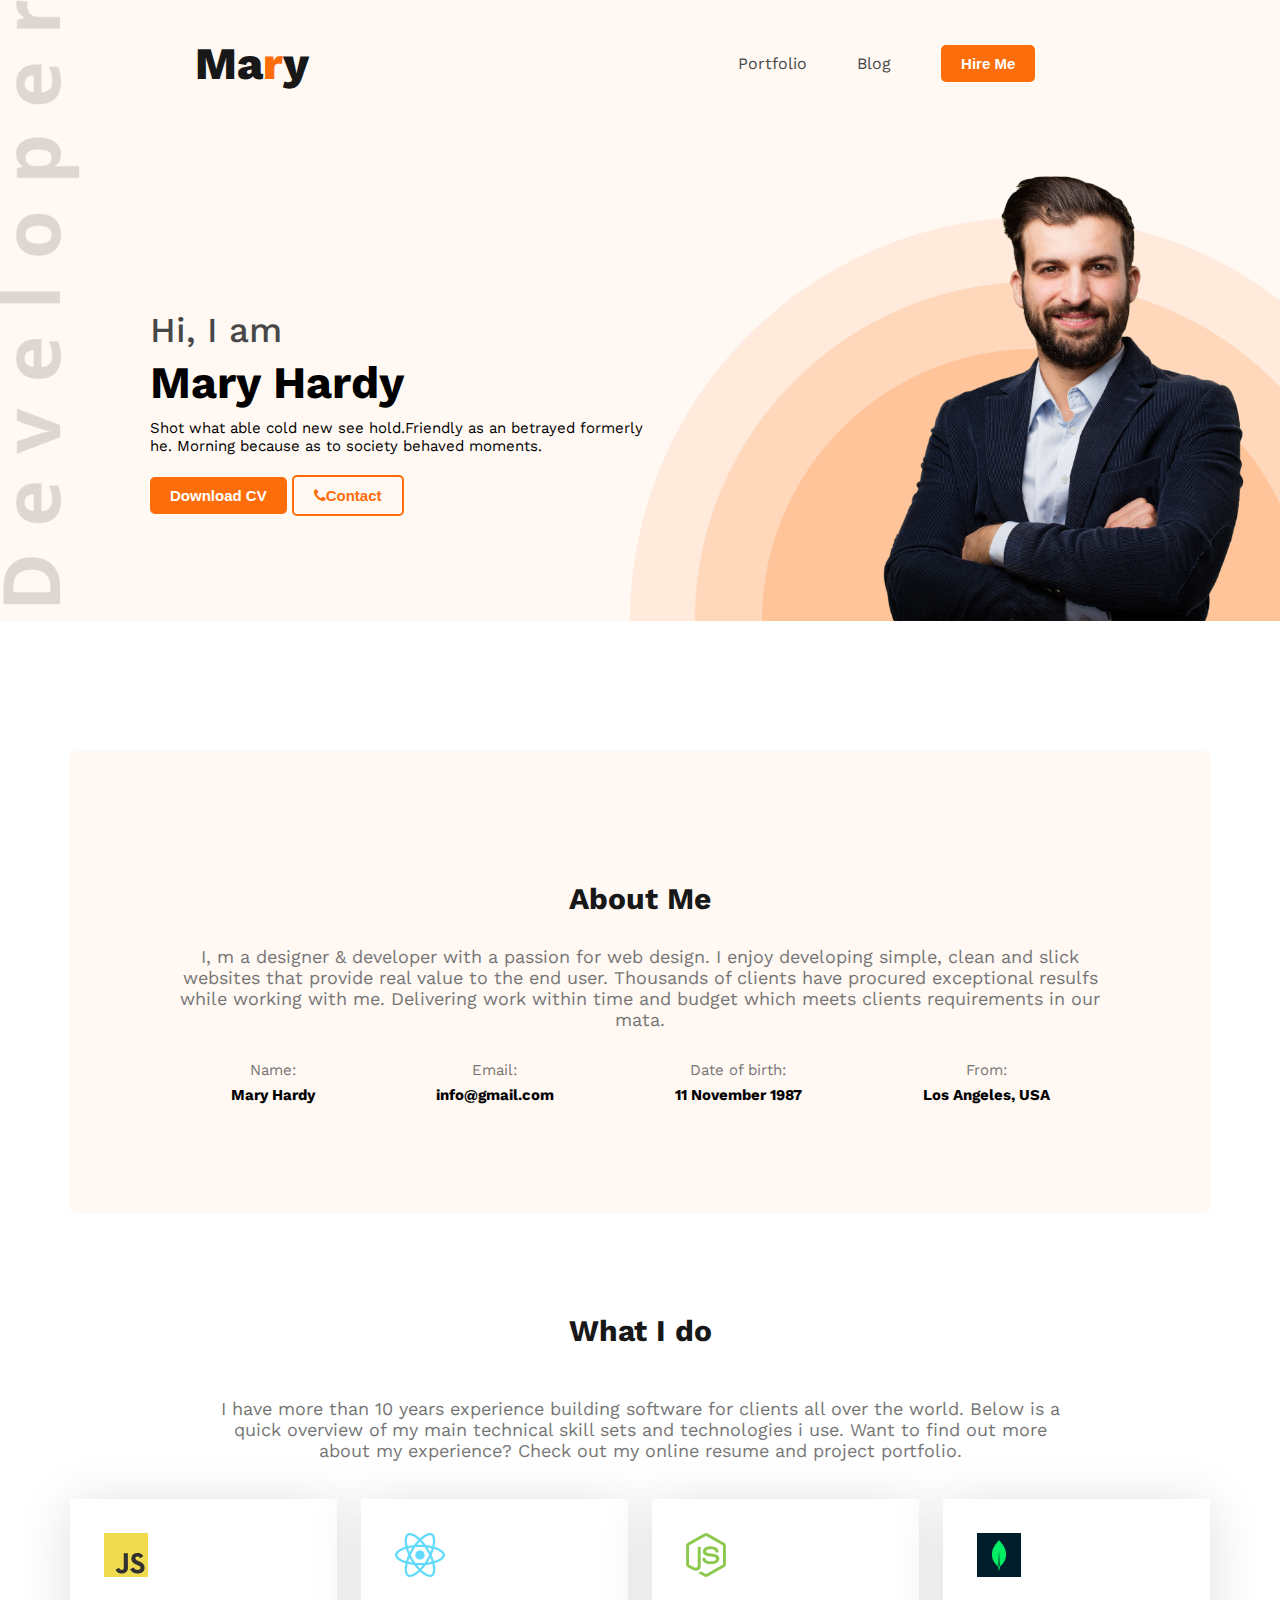
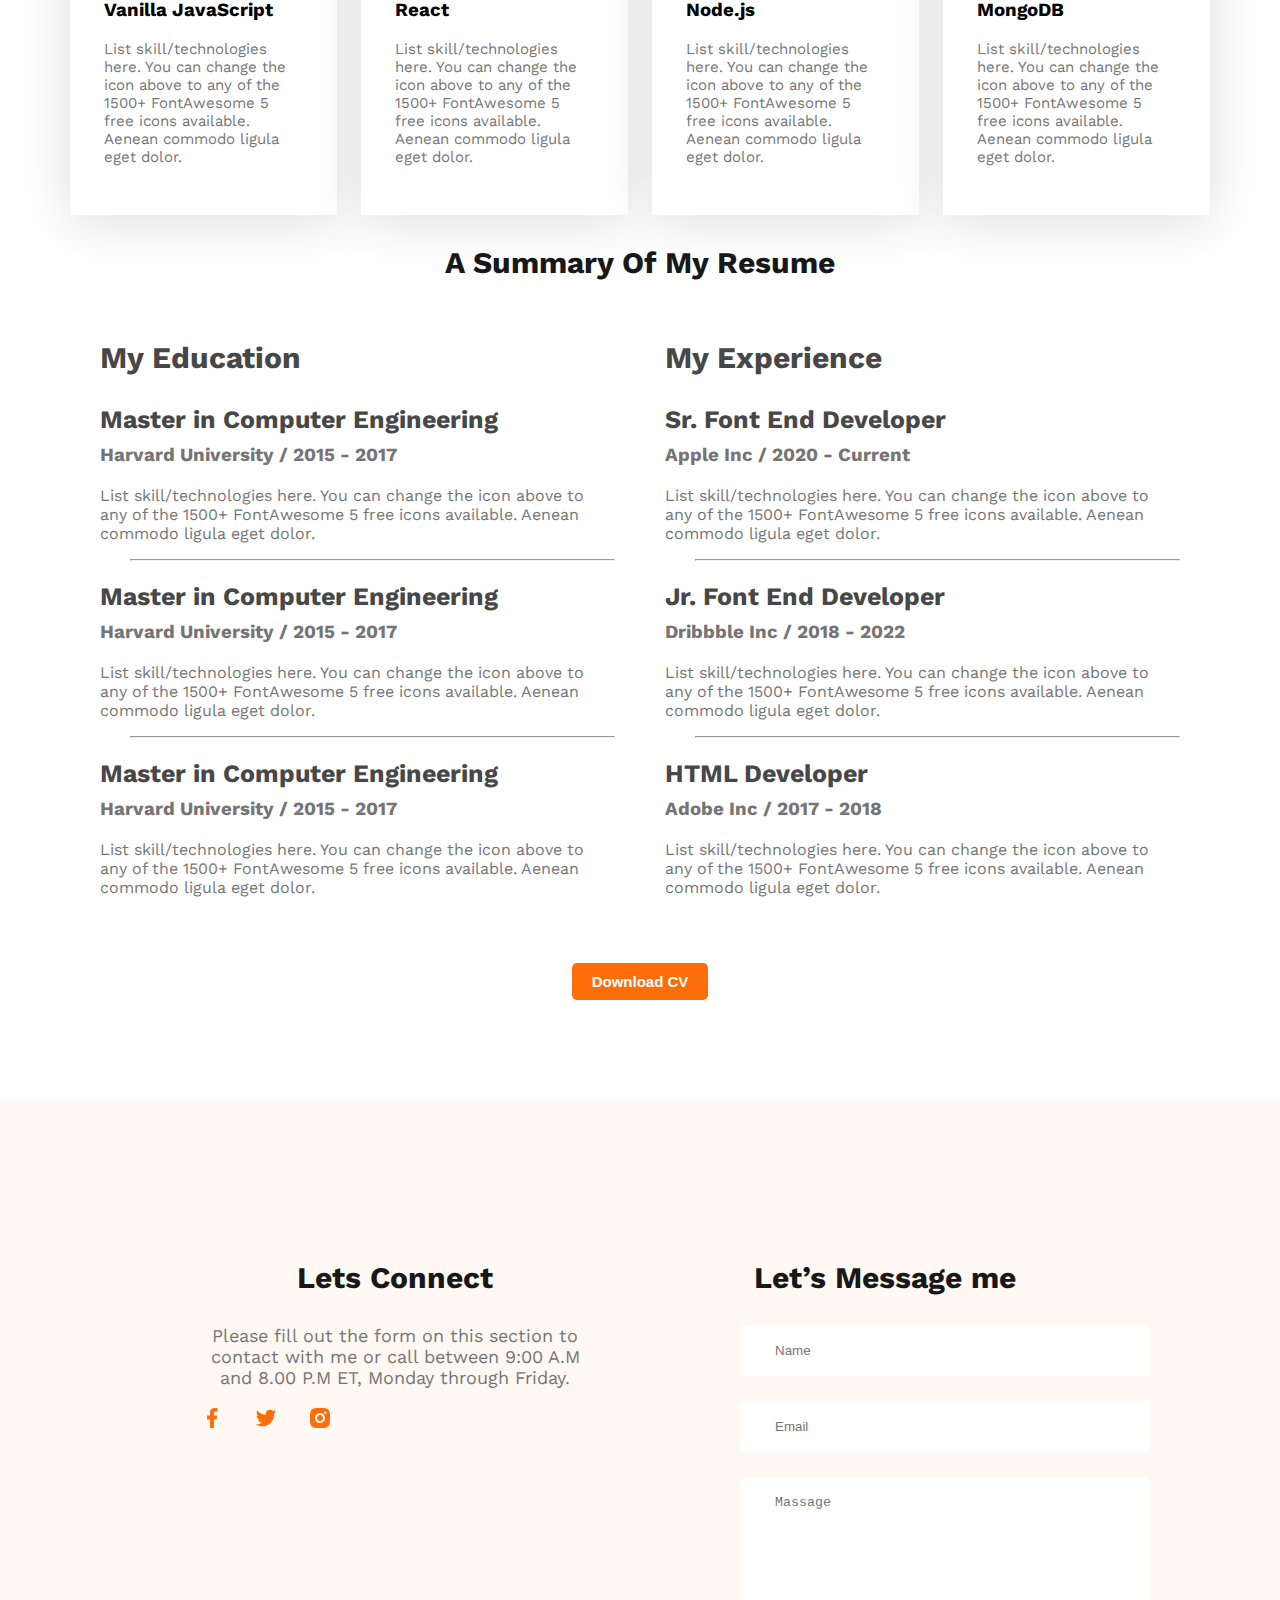
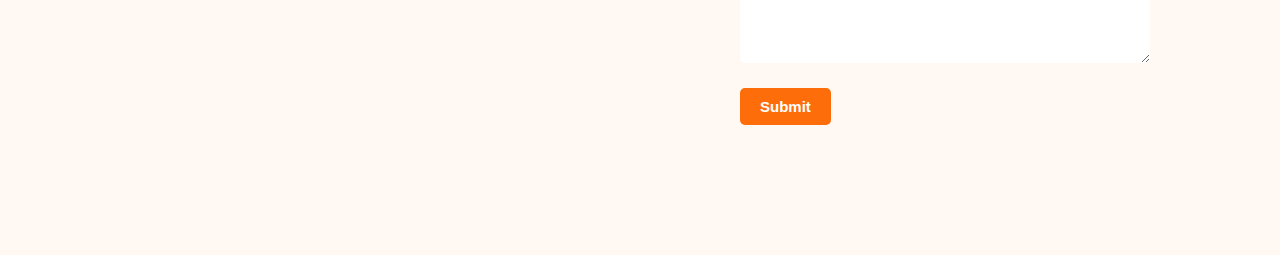
<file: web-responsive/index.html>
<!DOCTYPE html>
<html lang="en">
<head>
    <meta charset="UTF-8">
    <meta name="viewport" content="width=device-width, initial-scale=1.0">
    <title>Portfolio</title>
    <link rel="preconnect" href="https://fonts.googleapis.com">
<link rel="preconnect" href="https://fonts.gstatic.com" crossorigin>
<link href="https://fonts.googleapis.com/css2?family=Hind:wght@500;600&family=Lato:ital,wght@0,400;0,700;0,900;1,700&family=Noto+Sans+Bengali:wght@400;500;600&family=Open+Sans:ital,wght@0,500;0,600;0,700;1,400;1,800&family=Poppins:wght@600;700&family=Work+Sans:wght@200;300;400;500;600;700;800;900&display=swap" rel="stylesheet">
<link rel="stylesheet" href="styles/style.css">
<link rel="stylesheet" href="https://cdnjs.cloudflare.com/ajax/libs/font-awesome/4.7.0/css/font-awesome.min.css">
</head>
<body>
    <header class="head">
        <nav>
            <h2 class="nav-title">Ma<span class="main-color">r</span>y</h2>
            <ul>
                <li><a href="">Portfolio</a></li>
                <li><a href="">Blog</a></li>
                <li><button class="btn-primary">Hire Me</button></li>
            </ul>
        </nav>
        <div class="banner">
            <div class="banner-content">
                <h4>Hi, I am</h4>
                <h2>Mary Hardy</h2>
                <p>Shot what able cold new see hold.Friendly as an betrayed formerly <br> he. Morning because as to society behaved moments.</p>
                <button class="btn-primary">Download CV</button>
                <button class=" btn"><i class="fa fa-phone"></i>Contact</button>
            </div>
            <img class="profile-pic" src="images/hardy.png" alt="Hardy image">
        </div>
    </header>
    <main>
        <section class="about">
                <h3 class="section-title"> About Me</h3>
                <p class="description">I, m a designer & developer with a passion for web design. I enjoy developing simple, clean and slick websites that provide real value to the end user. Thousands of clients have procured exceptional resulfs while working with me. Delivering work within time and budget which meets clients requirements in our mata.</p>
                <div class="about-info-contain">
                    <!-- .about-info*4>h4.info-title+p.info -->
                    <div class="about-info">
                        <h4 class="info-title">Name:</h4>
                        <p class="info">Mary Hardy</p>
                    </div>
                    <div class="about-info">
                        <h4 class="info-title">Email:</h4>
                        <p class="info">info@gmail.com</p>
                    </div>
                    <div class="about-info">
                        <h4 class="info-title">Date of birth:</h4>
                        <p class="info">11 November 1987</p>
                    </div>
                    <div class="about-info">
                        <h4 class="info-title">From:</h4>
                        <p class="info">Los Angeles, USA</p>
                    </div>
                </div>
        </section>
        <!-- what i do section start -->
        <section>
            <h3 class="section-title">What I do</h3>
            <p id="i-do" class="description">I have more than 10 years experience building software for clients all over the world. Below is a quick overview of my main technical skill sets and technologies i use. Want to find out more about my experience? Check out my online resume and project portfolio.</p>
            <div class="skils-container">
                <!-- .skill*4>img+h3.skill-title+p.skill-description -->
                <div class="skill">
                    <img src="images/icons/js.png" alt="">
                    <h3 class="skill-title">Vanilla JavaScript</h3>
                    <p class="skill-description">List skill/technologies here. You can change the icon above to any of the 1500+ FontAwesome 5 free icons available. Aenean commodo ligula eget dolor.</p>
                </div>
                <div class="skill">
                    <img src="images/icons/react.png" alt="">
                    <h3 class="skill-title">React</h3>
                    <p class="skill-description">List skill/technologies here. You can change the icon above to any of the 1500+ FontAwesome 5 free icons available. Aenean commodo ligula eget dolor.</p>
                </div>
                <div class="skill">
                    <img src="images/icons/nodejs.png" alt="">
                    <h3 class="skill-title">Node.js</h3>
                    <p class="skill-description">List skill/technologies here. You can change the icon above to any of the 1500+ FontAwesome 5 free icons available. Aenean commodo ligula eget dolor.</p>
                </div>
                <div class="skill">
                    <img src="images/icons/mongo.png" alt="">
                    <h3 class="skill-title">MongoDB</h3>
                    <p class="skill-description">List skill/technologies here. You can change the icon above to any of the 1500+ FontAwesome 5 free icons available. Aenean commodo ligula eget dolor.</p>
                </div>
            </div>
        </section>
        <!-- Summary Resume section start -->
        <section>
            <h3 class="section-title">A Summary Of My Resume</h3>
            <div class="resume-container">
                <div class="resume-column">
                    <h3 class="resume-column-title">My Education</h3>
                    <div class="resume-item">
                        <h2 class="resume-item-title">Master in Computer Engineering</h2>
                        <h3 class="resume-item-institute">Harvard University / 2015 - 2017</h3>
                        <p class="resume-item-description">List skill/technologies here. You can change the icon above to any of the 1500+ FontAwesome 5 free icons available. Aenean commodo ligula eget dolor.</p>
                    </div>
                    <hr>
                    <div class="resume-item">
                        <h2 class="resume-item-title">Master in Computer Engineering</h2>
                        <h3 class="resume-item-institute">Harvard University / 2015 - 2017</h3>
                        <p class="resume-item-description">List skill/technologies here. You can change the icon above to any of the 1500+ FontAwesome 5 free icons available. Aenean commodo ligula eget dolor.</p>
                    </div>
                    <hr>
                    <div class="resume-item">
                        <h2 class="resume-item-title">Master in Computer Engineering</h2>
                        <h3 class="resume-item-institute">Harvard University / 2015 - 2017</h3>
                        <p class="resume-item-description">List skill/technologies here. You can change the icon above to any of the 1500+ FontAwesome 5 free icons available. Aenean commodo ligula eget dolor.</p>
                    </div>
                </div>
                <div class="resume-column">
                    <h3 class="resume-column-title">My Experience</h3>
                    <div class="resume-item">
                        <h2 class="resume-item-title">Sr. Font End Developer</h2>
                        <h3 class="resume-item-institute">Apple Inc / 2020 - Current</h3>
                        <p class="resume-item-description">List skill/technologies here. You can change the icon above to any of the 1500+ FontAwesome 5 free icons available. Aenean commodo ligula eget dolor.</p>
                    </div>
                    <hr>
                    <div class="resume-item">
                        <h2 class="resume-item-title">Jr. Font End Developer</h2>
                        <h3 class="resume-item-institute">Dribbble Inc / 2018 - 2022</h3>
                        <p class="resume-item-description">List skill/technologies here. You can change the icon above to any of the 1500+ FontAwesome 5 free icons available. Aenean commodo ligula eget dolor.</p>
                    </div>
                    <hr>
                    <div class="resume-item">
                        <h2 class="resume-item-title">HTML Developer</h2>
                        <h3 class="resume-item-institute">Adobe Inc / 2017 - 2018</h3>
                        <p class="resume-item-description">List skill/technologies here. You can change the icon above to any of the 1500+ FontAwesome 5 free icons available. Aenean commodo ligula eget dolor.</p>
                    </div>
                </div>
            </div>
            <div class="download-cv">
                <button class="btn-primary"> Download CV</button>
            </div>
        </section>
    </main>
    <!-- footer section -->
    <footer>
        <div class="footer-column">
            <h3 class="section-title">Lets Connect</h3>
            <p class="description">Please fill out the form on this section to contact with me or call between 9:00 A.M and 8.00 P.M ET, Monday through Friday.</p>
            <div class="social-link">
                <a href=""><img src="images/icons/facebook.png" alt=""></a>
                <a href=""><img src="images/icons/twitter.png" alt=""></a>
                <a href=""><img src="images/icons/insta.png" alt=""></a>
            </div>
        </div>
        <div class="footer-column">
            <h3 class="section-title">Let’s Message me</h3>
            <form class="contact" action="">
                <input type="text" name="" id="" placeholder="Name">
                <input type="email" name="" id="" placeholder="Email">
                <textarea name="" id="" cols="30" rows="10">Massage</textarea>
                <input class="btn-primary" type="submit" value="Submit">
            </form>
        </div>
    </footer>
</body>
</html>
</file>
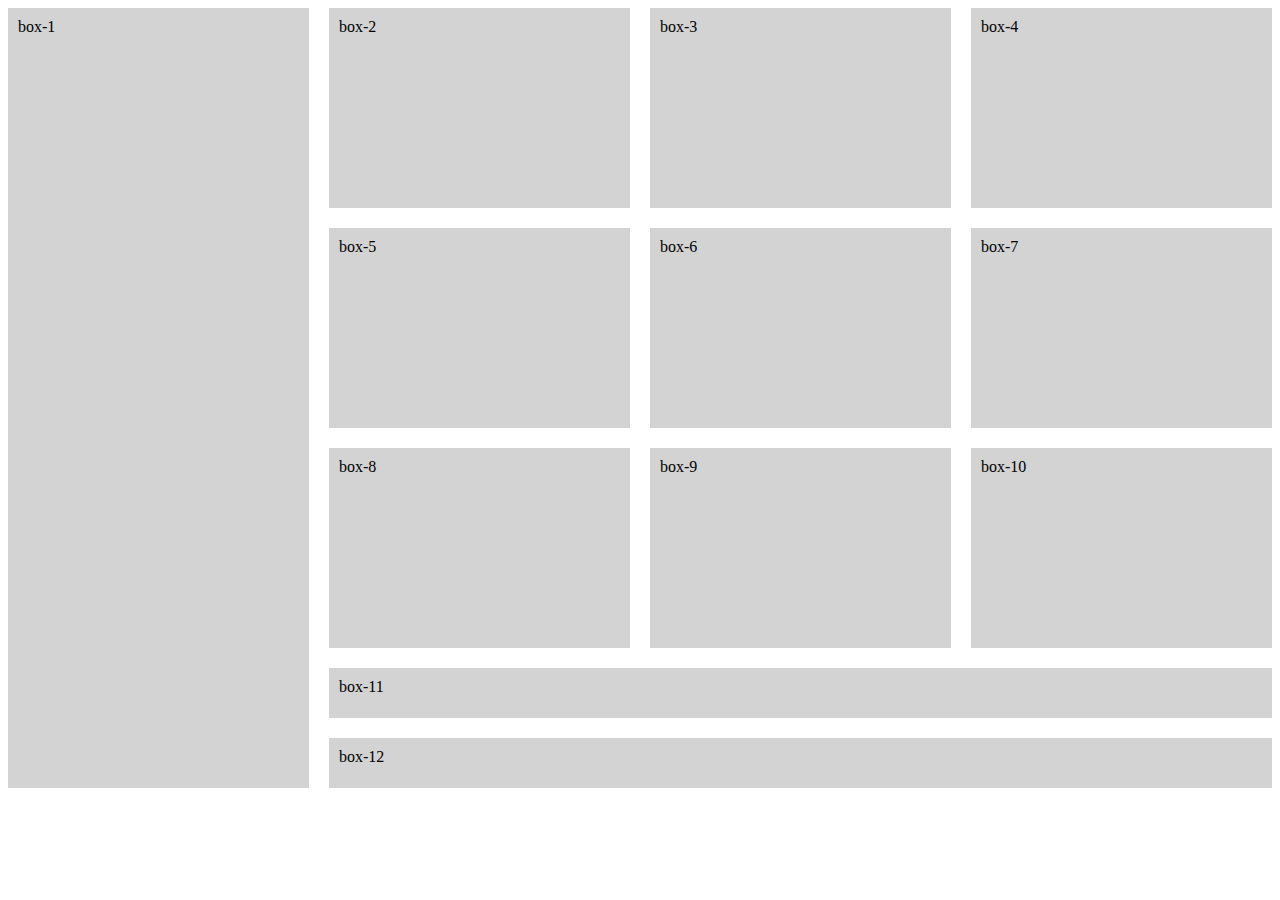
<file: flex-grid-span.html>
<!DOCTYPE html>
<html lang="en">
<head>
    <meta charset="UTF-8">
    <meta name="viewport" content="width=device-width, initial-scale=1.0">
    <title>Document</title>
    <style>
        .box{
            background-color: lightgray;
            padding: 10px;
        }
        .container{
            display: grid;
            grid-template-columns: repeat(4, 1fr);
            grid-template-rows: repeat(3, 200px) 50px 50px;
            gap: 20px;
        }
        #box-1{
           grid-row: span 5;
        }
        #box-11, #box-12{
            grid-column: span 3;
        }
        @media screen and (max-width: 576px) {
        .container{
            grid-template-columns: repeat(3, 1fr);
            grid-template-rows: repeat(4, 200px) 50px 50px;
        }
            #box-1{
                grid-column: span 3;
                grid-row: span 1;
            }
        }
    </style>
</head>
<body>
    <!-- .container>.box#box-$*12{box-$} -->
    <div class="container">
        <div class="box" id="box-1">box-1</div>
        <div class="box" id="box-2">box-2</div>
        <div class="box" id="box-3">box-3</div>
        <div class="box" id="box-4">box-4</div>
        <div class="box" id="box-5">box-5</div>
        <div class="box" id="box-6">box-6</div>
        <div class="box" id="box-7">box-7</div>
        <div class="box" id="box-8">box-8</div>
        <div class="box" id="box-9">box-9</div>
        <div class="box" id="box-10">box-10</div>
        <div class="box" id="box-11">box-11</div>
        <div class="box" id="box-12">box-12</div>
    </div>
</body>
</html>
</file>
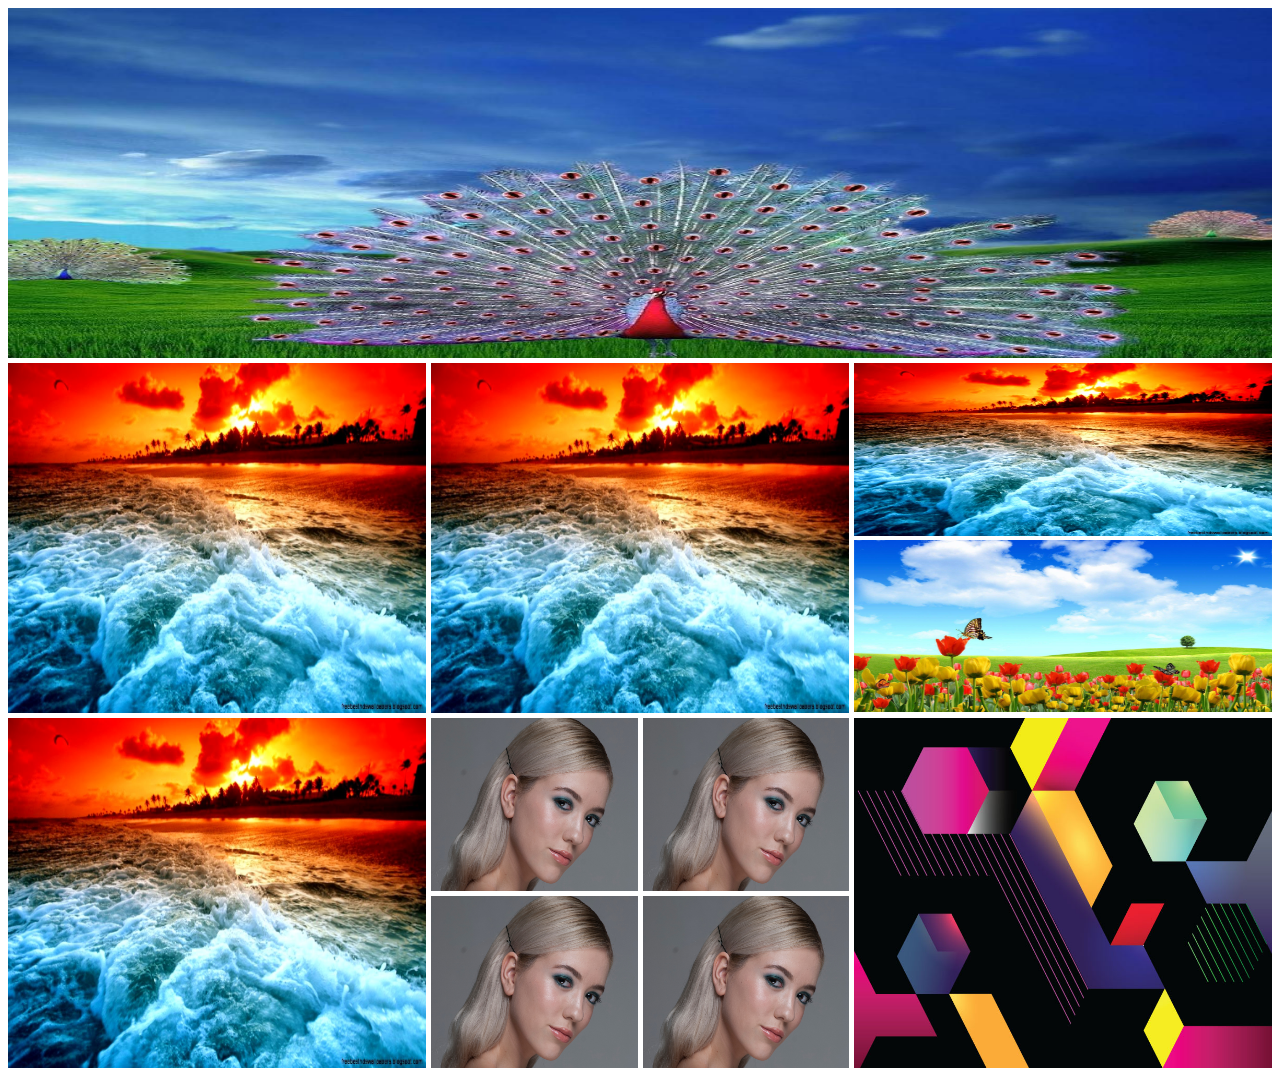
<file: picture-collage.html>
<!DOCTYPE html>
<html lang="en">
<head>
    <meta charset="UTF-8">
    <meta name="viewport" content="width=device-width, initial-scale=1.0">
    <title>Document</title>
    <style>
         img{
            width: 100%;
            height: 100%;
        }
        .row{
            height: 350px;
            display:flex;
            gap: 5px;
            margin-bottom: 5px;
            
        }
        .row > div{
            flex: 1;
        }
        .img-collage{
            height: calc( (100% - 5px)/2 );
           /* height: 49.5%; */
        }
        .imges{
            display: grid;
            grid-template-columns: repeat(2, 1fr);
            gap: 5px;
        }
        /* small device */
        @media screen and (max-width:576px){
            .row{
                flex-direction: column;
                height: auto;
            }
            .imges{
                grid-template-columns: 1fr;
            }
        }
        /* medium device */
        @media screen and (min-width: 577px) and (max-width: 992px){
            .row{
                flex-direction: column;
                height: auto;
            }
        }
    </style>
</head>
<body>
    <div class="row">
        <img src="images/wp2601451.jpg" alt="">
    </div>
    <div class="row">
        <div>
            <img src="images/pictures-nature.jpg" alt="">
        </div>
        <div>
            <img src="images/pictures-nature.jpg" alt="">
        </div>
        <div class="img-collage">
            <img src="images/pictures-nature.jpg" alt="">
            <img src="images/wxKJ15h.jpg" alt="">
        </div>
    </div>
    <div class="row">
        <div>
            <img src="images/pictures-nature.jpg" alt="">
        </div>
        <div class="imges">
            <img src="images/DSC_6403.jpg" alt="">
            <img src="images/DSC_6403.jpg" alt="">
            <img src="images/DSC_6403.jpg" alt="">
            <img src="images/DSC_6403.jpg" alt="">
        </div>
        <div>
            <img src="images/ClickHere_1462609041.jpg" alt="">
        </div>
    </div>
</body>
</html>
</file>
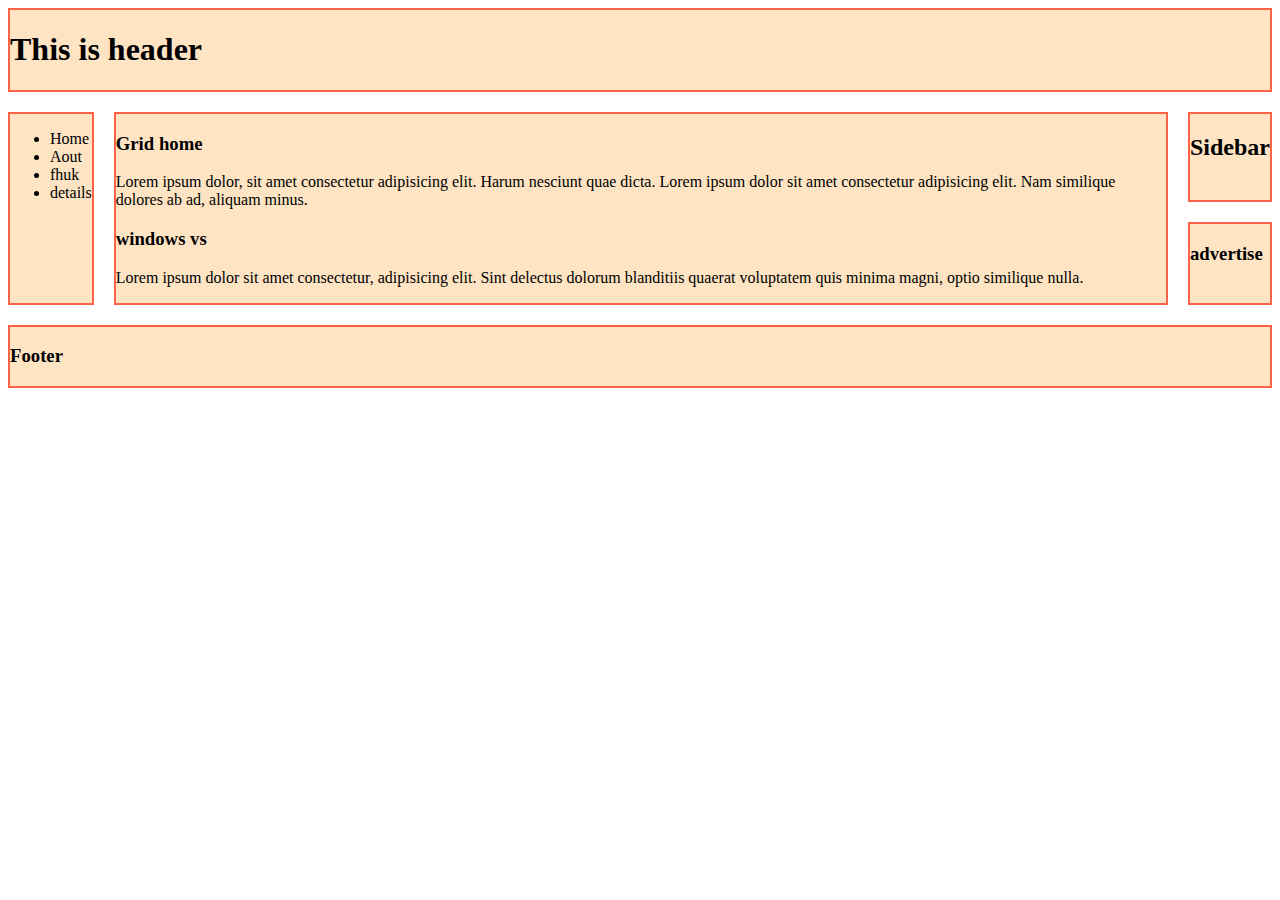
<file: images/grid-layout.html>
<!DOCTYPE html>
<html lang="en">
<head>
    <meta charset="UTF-8">
    <meta name="viewport" content="width=device-width, initial-scale=1.0">
    <title>Document</title>
    <style>
        .header, .nav, .main, .sidebar, .advertise, .footer{
            background-color: bisque;
            border: 2px solid tomato;
        }
        .header{
            grid-area: header;
        }
        .nav{
            grid-area: nav;
        }
        .main{
            grid-area: main;
        }
        .sidebar{
            grid-area: sidebar;
        }
        .advertise{
            grid-area: advertise;
        }
        .footer{
            grid-area: footer;
        }
        .container{
            gap: 20px;
            display: grid;
            grid-template-areas: 
            " header header header header"
            "nav     main   main   sidebar"
            "nav     main   main   advertise"
            "footer  footer footer footer"
            ;
        }
        /* small device */
        @media screen and (max-width:576px){
            .container{
                grid-template-areas: 
                "header"
                "nav"
                "main"
                "sidebar"
                "advertise"
                "footer"
                ;
            }
        }
        /* medium device */
         @media screen and (min-width:577px) and (max-width: 992px){
            .container{
                grid-template-areas: 
                "header header header"
                "nav    nav    nav "
                "sidebar main  main"
                "advertise footer footer"
                ;
            }
        }
    </style>
</head>
<body class="container">
    <header class="header">
        <h1>This is header</h1>
    </header>
    <nav class="nav">
        <ul>
            <li>Home</li>
            <li>Aout</li>
            <li>fhuk</li>
            <li>details</li>
        </ul>
    </nav>
    <main class="main">
       <article>
        <h3>Grid home</h3>
        <p>Lorem ipsum dolor, sit amet consectetur adipisicing elit. Harum nesciunt quae dicta. Lorem ipsum dolor sit amet consectetur adipisicing elit. Nam similique dolores ab ad, aliquam minus.</p>
       </article>
       <article>
        <h3>windows vs</h3>
        <p>Lorem ipsum dolor sit amet consectetur, adipisicing elit. Sint delectus dolorum blanditiis quaerat voluptatem quis minima magni, optio similique nulla.</p>
       </article>
    </main>
        <div class="sidebar">
            <h2>Sidebar</h2>
        </div>
        <div class="advertise">
            <h3>advertise</h3>
        </div>
    <footer class="footer">
        <h3>Footer</h3>
    </footer>
</body>
</html>
</file>
<file: web-responsive/styles/style.css>
/* common share style */
body{
    font-family: 'Hind', sans-serif;
font-family: 'Lato', sans-serif;
font-family: 'Noto Sans Bengali', sans-serif;
font-family: 'Open Sans', sans-serif;
font-family: 'Poppins', sans-serif;
font-family: 'Work Sans', sans-serif;
margin: 0;
padding: 0;
}
.main-color{
    color: #FD6E0A;
}
.btn-primary{
    background-color: #FD6E0A;
    border-radius: 5px;
    border: none;
    color: #fff;
    font-size: 15px;
    font-weight: 700;
    padding: 10px 20px;
}
.section-title{
   text-align: center;
   font-size: 30px;
   font-weight: 700;
   color: #181818;
}
.description{
    text-align: center;
    color: #757575;
    font-size: 18px;
}

/* header nav css */
.main-color{
    color: #FD6E0A;
}
nav{
    display: flex;
    align-items: center;
    justify-content: space-around;
    /* justify-content: space-between;
    margin: 0px 200px; */
}
.nav-title{
    font-size: 45px;
    font-weight: 800;
    color: #181818;
}
nav > ul{
    display: flex;
    align-items: center;
}
nav li{
    list-style: none;
    margin-Right: 50px;
}
nav a{
    text-decoration: none;
    color: #474747;
}
/* Header tamplate css */
.head{
    background-color: #FFF8F3;
    background-image: url('../images/header_bg.png'), url('../images/developer.png');
    background-size: 650px, 80px;
    background-repeat: no-repeat;
    background-position: bottom right, top left;
}
.banner{
    padding: 30px 30px 0px 150px;
    display: flex;
    align-items: center;
    justify-content: space-between;
}
.banner-content{
    max-width: 500px;
}
 .banner .profile-pic{
    width: 400px;
}
.btn{
    background-color: transparent;
    border: 2px solid #FD6E0A;
    border-radius: 5px;
    color: #FD6E0A;
    font-size: 15px;
    font-weight: 700;
    padding: 10px 20px;
}
.banner-content h4{
    font-size: 35px;
    color: #474747;
    font-weight: 500;
    margin-bottom: 0px;
}
.banner-content h2{
    font-size: 45px;
    font-weight: 700;
    margin-top: 5px;
    margin-bottom: 0px;
}
.banner-content p{
    font-size: 15px;
    margin-top: 10px;
    margin-bottom: 20px;
}
/* main section css */
main{
    max-width: 1140px;
    margin: 0 auto;

}
main{
    margin-top: 130px;
}
/* about section css */
.about{
    background-color: #FFF8F3;
    border-radius: 5px;
    margin: 100px 0px;
    padding: 100px;
}
.about-info-contain{
    display: flex;
    justify-content: space-around;
}
.about-info{
    text-align: center;
    line-height: 5px;
}
.about-info h4{
    font-size: 15px;
    font-weight: normal;
    color: #757575;
}
.about-info p{
    font-size: 15px;
    font-weight: bold;
}
/* What i do css */
#i-do{
    padding: 20px 150px;
}
.skils-container{
    display: flex;
    gap: 24px;
}
.skill{
    padding: 34px;
    background-color: #fff;
    box-shadow: 0px 6px 50px 0px #dfdede;
}
.skill-description{
    color: #757575;
    font-size: 15px;
}
/* Resume section css */
.resume-column-title{
    color: #474747;
    font-size: 30px;
    font-weight: 700;
}
.resume-container{
    display: flex;
    gap: 50px;
    margin-left: 30px;
    margin-right: 30px;
}
.resume-container hr{
    margin-left: 30px;
}
.resume-item-title{
    color: #474747;
    font-size: 25px;
    font-weight: 700px;
    margin-bottom: 10px;
}
.resume-item-institute{
    margin-bottom: 20px;
    margin-top: 0px;
}
.resume-item-institute, .resume-item-description{
    color: #757575;
}
.download-cv{
    text-align: center;
    margin-top: 50px;
}
/* footer css */
footer{
    display: flex;
    background-color: #FFF8F3;
    padding: 130px 200px;
    margin-top: 100px;
    gap: 100px;
}
.footer-column{
    width: 50%;
}
.contact{
    margin-left: 50px;
}
.contact input[type="text"], input[type="email"], textarea{
    display: block;
    margin-bottom: 25px;
    padding: 18px 35px;
    color: #757575;
    border-radius: 5px;
    background-color: #fff;
    border: none;
    width: 100%;
}
.social-link a{
    margin-right: 25px;
}

/* responsive styles */
.hide{
    display: none;
}
@media screen and (max-width: 576px){
  nav, nav > ul, footer, .skils-container, .resume-container, .banner{
        flex-direction: column;
    }
    nav > ul{
        gap: 15px;
    }
    .head{
        background-image: url('../images/header_bg.png');
        background-size: 580px;
        background-repeat: no-repeat;
        background-position: bottom;
    }
    .banner .profile-pic{
        width: 100%;
    }
    .banner{
        padding: 20px 20px 0px 20px;
    }
    #i-do{
        padding: 20px;
    }
    footer{
        padding: 10px;
    }
    .footer-column{
        width: 100%;
    }
    .contact input[type="text"], input[type="email"], textarea{
        width: 70%;
    }
    .about{
        padding: 50px;
    }
    .about-info-contain{
        flex-direction: column;
    }
}
/* medium device  */
@media screen and (min-width: 576px) and (max-width: 960px){
    .skils-container{
        display: grid;
        grid-template-columns: repeat(2, 1fr);
    }
    .banner{
        padding: 20px 20px 0px 70px;
    }
    footer{
        padding: 20px;
    }
    .btn-primary{
       margin-bottom: 10px;
    }
}
</file>
